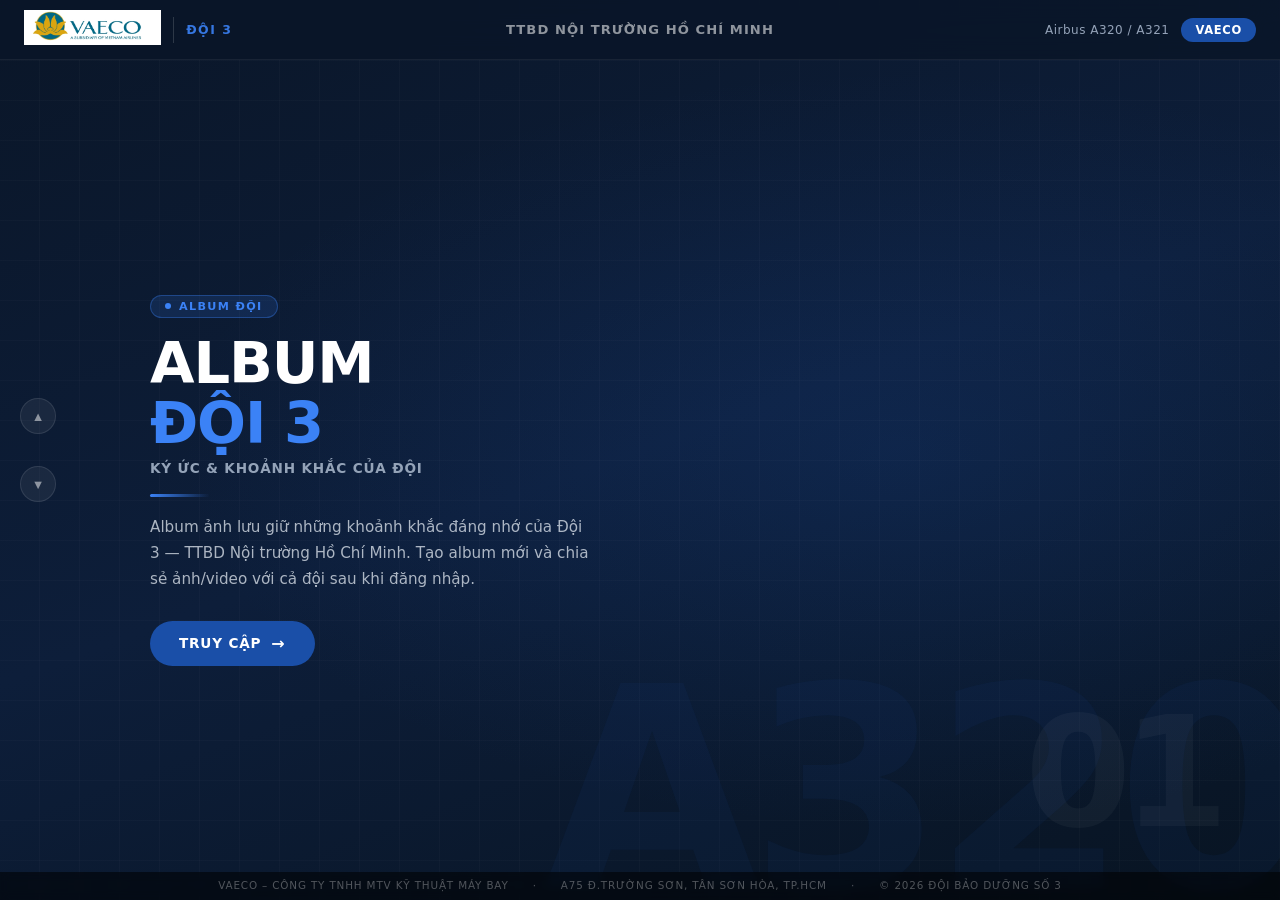
<file: templates/index.html>
<!DOCTYPE html>
<html lang="vi">
<head>
    <meta charset="utf-8">
    <meta name="viewport" content="width=device-width, initial-scale=1">
    <title>Trang thông tin Đội 3 – VAECO</title>
    <link rel="icon" type="image/x-icon" href="/static/images/favicon.png">
    <style>
        *, *::before, *::after { box-sizing: border-box; margin: 0; padding: 0; }

        :root {
            --navy:    #0a1628;
            --navy2:   #0f1f3d;
            --blue:    #1a4fa8;
            --blue2:   #0e3a8a;
            --accent:  #3b82f6;
            --gold:    #f59e0b;
            --text:    #e2e8f0;
            --muted:   #94a3b8;
            --sidebar-w: 90px;
        }

        html, body {
            height: 100%;
            overflow: hidden;
            font-family: 'Segoe UI', system-ui, sans-serif;
            background: var(--navy);
            color: var(--text);
        }

        /* ── Background ── */
        .bg-layer {
            position: fixed; inset: 0;
            background:
                radial-gradient(ellipse 80% 60% at 70% 50%, rgba(26,79,168,0.18) 0%, transparent 70%),
                linear-gradient(160deg, #0a1628 0%, #0d1e3a 50%, #081422 100%);
            z-index: 0;
        }
        .bg-pattern {
            position: fixed; inset: 0; z-index: 0; pointer-events: none;
            background-image:
                repeating-linear-gradient(0deg,   transparent, transparent 39px, rgba(255,255,255,0.018) 39px, rgba(255,255,255,0.018) 40px),
                repeating-linear-gradient(90deg,  transparent, transparent 39px, rgba(255,255,255,0.018) 39px, rgba(255,255,255,0.018) 40px);
        }

        /* ── Big decorative background text ── */
        .bg-text {
            position: fixed;
            right: -20px; bottom: -30px;
            font-size: clamp(120px, 22vw, 280px);
            font-weight: 900;
            letter-spacing: -0.04em;
            line-height: 1;
            color: rgba(26,79,168,0.08);
            pointer-events: none;
            user-select: none;
            z-index: 0;
        }

        /* ── Top bar ── */
        .topbar {
            position: fixed; top: 0; left: 0; right: 0;
            height: 60px;
            display: flex; align-items: center; justify-content: space-between;
            padding: 0 24px;
            background: rgba(10,22,40,0.85);
            backdrop-filter: blur(12px);
            border-bottom: 1px solid rgba(255,255,255,0.06);
            z-index: 100;
        }
        .topbar-logo { display: flex; align-items: center; gap: 12px; }
        .topbar-logo img { height: 36px; object-fit: contain; }
        .topbar-logo-divider {
            width: 1px; height: 26px;
            background: rgba(255,255,255,0.15);
        }
        .topbar-squad {
            font-size: 0.78rem; font-weight: 700;
            letter-spacing: 0.12em; text-transform: uppercase;
            color: var(--accent); opacity: 0.9;
        }
        .topbar-center {
            font-size: 0.82rem; font-weight: 600;
            letter-spacing: 0.08em; text-transform: uppercase;
            color: rgba(255,255,255,0.55);
            position: absolute; left: 50%; transform: translateX(-50%);
        }
        .topbar-right { display: flex; align-items: center; gap: 12px; }
        .topbar-contact {
            font-size: 0.75rem; color: var(--muted);
            letter-spacing: 0.04em;
        }
        .topbar-badge {
            padding: 5px 14px;
            background: var(--blue); color: #fff;
            border-radius: 20px; font-size: 0.72rem; font-weight: 700;
            letter-spacing: 0.06em; text-transform: uppercase;
        }

        /* ── Left sidebar (section selector) ── */
        .section-sidebar {
            position: fixed;
            left: 20px;
            top: 50%; transform: translateY(-50%);
            display: flex; flex-direction: column;
            align-items: center; gap: 6px;
            z-index: 50;
        }
        .scroll-btn {
            width: 36px; height: 36px;
            background: rgba(255,255,255,0.06);
            border: 1px solid rgba(255,255,255,0.1);
            border-radius: 50%;
            color: rgba(255,255,255,0.5);
            font-size: 0.8rem; cursor: pointer;
            display: flex; align-items: center; justify-content: center;
            transition: all 0.2s;
        }
        .scroll-btn:hover {
            background: rgba(59,130,246,0.25);
            color: #fff;
            border-color: rgba(59,130,246,0.4);
        }
        .thumbs-track {
            display: flex; flex-direction: column;
            gap: 10px;
            padding: 10px 0;
        }
        .thumb {
            width: 54px; height: 54px;
            border-radius: 50%;
            overflow: hidden;
            border: 2px solid rgba(255,255,255,0.12);
            cursor: pointer;
            position: relative;
            transition: all 0.25s;
            background: rgba(255,255,255,0.05);
            flex-shrink: 0;
        }
        .thumb:hover {
            border-color: rgba(59,130,246,0.6);
            transform: scale(1.08);
        }
        .thumb.active {
            border-color: var(--accent);
            box-shadow: 0 0 0 3px rgba(59,130,246,0.25), 0 0 20px rgba(59,130,246,0.3);
            transform: scale(1.15);
        }
        .thumb img {
            width: 100%; height: 100%; object-fit: cover;
            transition: transform 0.3s;
        }
        .thumb:hover img { transform: scale(1.08); }
        .thumb .thumb-fallback {
            width: 100%; height: 100%;
            display: flex; align-items: center; justify-content: center;
            font-size: 1.4rem;
            background: linear-gradient(135deg, var(--blue2), var(--blue));
        }

        /* ── Main content ── */
        .main-stage {
            position: fixed;
            left: calc(var(--sidebar-w) + 20px);
            right: 0; top: 60px; bottom: 0;
            display: flex; align-items: center;
            padding: 0 60px 0 40px;
            z-index: 10;
        }

        .section-panel {
            position: absolute; inset: 0;
            display: flex; align-items: center;
            padding: 0 60px 0 40px;
            opacity: 0;
            pointer-events: none;
            transform: translateY(18px);
            transition: opacity 0.4s ease, transform 0.4s ease;
        }
        .section-panel.active {
            opacity: 1;
            pointer-events: auto;
            transform: translateY(0);
        }

        .panel-content { max-width: 560px; }

        .panel-tag {
            display: inline-flex; align-items: center; gap: 8px;
            padding: 4px 14px;
            background: rgba(59,130,246,0.15);
            border: 1px solid rgba(59,130,246,0.35);
            border-radius: 20px;
            font-size: 0.7rem; font-weight: 700;
            letter-spacing: 0.12em; text-transform: uppercase;
            color: var(--accent);
            margin-bottom: 16px;
        }
        .panel-tag-dot {
            width: 6px; height: 6px; border-radius: 50%;
            background: var(--accent);
            animation: pulse 2s infinite;
        }
        @keyframes pulse {
            0%, 100% { opacity: 1; transform: scale(1); }
            50%       { opacity: 0.5; transform: scale(0.8); }
        }

        .panel-title {
            font-size: clamp(2rem, 5vw, 3.6rem);
            font-weight: 900;
            letter-spacing: -0.02em;
            line-height: 1.05;
            color: #fff;
            margin-bottom: 6px;
        }
        .panel-title span { color: var(--accent); }

        .panel-subtitle {
            font-size: 0.85rem; font-weight: 600;
            letter-spacing: 0.06em; text-transform: uppercase;
            color: var(--muted);
            margin-bottom: 18px;
        }

        .panel-divider {
            width: 60px; height: 3px;
            background: linear-gradient(90deg, var(--accent), transparent);
            border-radius: 2px;
            margin-bottom: 18px;
        }

        .panel-desc {
            font-size: 0.95rem;
            line-height: 1.7;
            color: rgba(226,232,240,0.75);
            margin-bottom: 28px;
            max-width: 440px;
        }

        .panel-cta {
            display: inline-flex; align-items: center; gap: 10px;
            padding: 12px 28px;
            background: var(--blue);
            color: #fff;
            font-size: 0.85rem; font-weight: 700;
            letter-spacing: 0.06em; text-transform: uppercase;
            text-decoration: none;
            border-radius: 30px;
            transition: all 0.25s;
            border: 1px solid transparent;
        }
        .panel-cta:hover {
            background: var(--accent);
            box-shadow: 0 4px 20px rgba(59,130,246,0.4);
            transform: translateY(-2px);
        }
        .panel-cta-arrow { font-size: 1rem; transition: transform 0.2s; }
        .panel-cta:hover .panel-cta-arrow { transform: translateX(4px); }

        /* Section number */
        .panel-number {
            position: absolute;
            right: 60px; bottom: 50px;
            font-size: clamp(80px, 12vw, 160px);
            font-weight: 900;
            color: rgba(255,255,255,0.04);
            line-height: 1;
            user-select: none; pointer-events: none;
            letter-spacing: -0.06em;
        }

        /* ── Section indicator dots ── */
        .section-dots {
            position: fixed;
            bottom: var(--footer-h, 28px); left: 50%; transform: translateX(-50%);
            display: flex; gap: 8px; z-index: 50;
            transition: bottom 0.2s ease;
        }
        .dot {
            width: 8px; height: 8px; border-radius: 50%;
            background: rgba(255,255,255,0.2);
            cursor: pointer;
            transition: all 0.25s;
        }
        .dot.active {
            background: var(--accent);
            width: 24px; border-radius: 4px;
        }

        /* ── Contact footer strip ── */
        .contact-strip {
            position: fixed;
            bottom: 0; left: 0; right: 0;
            min-height: 22px;
            padding: 6px 16px;
            display: flex; align-items: center; justify-content: center;
            flex-wrap: wrap;
            gap: 6px 24px;
            background: rgba(0,0,0,0.55);
            backdrop-filter: blur(4px);
            font-size: 0.65rem;
            color: rgba(255,255,255,0.3);
            letter-spacing: 0.08em;
            text-transform: uppercase;
            text-align: center;
            line-height: 1.5;
            z-index: 40;
        }
        .contact-strip a { color: rgba(255,255,255,0.3); text-decoration: none; }

        /* ── Loading spinner ── */
        .thumb-loading {
            width: 100%; height: 100%;
            display: flex; align-items: center; justify-content: center;
            background: rgba(255,255,255,0.04);
        }
        .spinner {
            width: 16px; height: 16px;
            border: 2px solid rgba(255,255,255,0.1);
            border-top-color: var(--accent);
            border-radius: 50%;
            animation: spin 0.8s linear infinite;
        }
        @keyframes spin { to { transform: rotate(360deg); } }

        /* ── Mobile ── */
        @media (max-width: 640px) {
            :root { --sidebar-w: 70px; }
            .section-sidebar { left: 10px; }
            .thumb { width: 44px; height: 44px; }
            .main-stage { left: calc(var(--sidebar-w) + 10px); padding: 0 20px 0 16px; }
            .section-panel { padding: 0 20px 0 16px; }
            .topbar-center { display: none; }
            .panel-number { display: none; }

            .contact-strip {
                flex-direction: column;
                gap: 2px;
                padding: 8px 16px calc(8px + env(safe-area-inset-bottom));
                font-size: 0.58rem;
                letter-spacing: 0.05em;
            }
            .contact-strip span.sep { display: none; }
        }
    </style>
</head>
<body>

<!-- Background layers -->
<div class="bg-layer"></div>
<div class="bg-pattern"></div>
<div class="bg-text">A320</div>

<!-- Top bar -->
<header class="topbar">
    <div class="topbar-logo">
        <a href="http://vaeco.com.vn/web/vi/" target="_blank">
            <img src="/static/images/vaeco-logo.png" alt="VAECO">
        </a>
        <div class="topbar-logo-divider"></div>
        <span class="topbar-squad">Đội 3</span>
    </div>

    <div class="topbar-center">TTBD Nội trường Hồ Chí Minh</div>

    <div class="topbar-right">
        <span class="topbar-contact">Airbus A320 / A321</span>
        <span class="topbar-badge">VAECO</span>
    </div>
</header>

<!-- Left section selector sidebar -->
<aside class="section-sidebar" id="sidebar">
    <button class="scroll-btn" id="btnUp" title="Lên">▲</button>
    <div class="thumbs-track" id="thumbsTrack">
        <!-- thumbnails injected by JS -->
    </div>
    <button class="scroll-btn" id="btnDown" title="Xuống">▼</button>
</aside>

<!-- Main content panels -->
<main class="main-stage">

    <!-- Panel 0: Album đội  ← DEFAULT FIRST -->
    <div class="section-panel active" data-idx="0">
        <div class="panel-content">
            <div class="panel-tag"><span class="panel-tag-dot"></span>Album đội</div>
            <h1 class="panel-title">ALBUM<br><span>ĐỘI 3</span></h1>
            <p class="panel-subtitle">Ký ức & khoảnh khắc của đội</p>
            <div class="panel-divider"></div>
            <p class="panel-desc">
                Album ảnh lưu giữ những khoảnh khắc đáng nhớ của Đội 3 — TTBD Nội trường Hồ Chí Minh.
                Tạo album mới và chia sẻ ảnh/video với cả đội sau khi đăng nhập.
            </p>
            <a href="/memories" class="panel-cta">Truy cập <span class="panel-cta-arrow">→</span></a>
        </div>
        <div class="panel-number">01</div>
    </div>

    <!-- Panel 1: Hot Spots -->
    <div class="section-panel" data-idx="1">
        <div class="panel-content">
            <div class="panel-tag"><span class="panel-tag-dot"></span>Hot Spots</div>
            <h1 class="panel-title">HOT<br><span>SPOTS</span></h1>
            <p class="panel-subtitle">Các điểm chú ý kiểm tra A320/321</p>
            <div class="panel-divider"></div>
            <p class="panel-desc">
                Danh sách các điểm cần kiểm tra sớm trên tàu Airbus A320/321, được cập nhật từ Google Sheets.
                Mỗi mục kèm theo ảnh minh họa tình trạng đúng (ĐÚNG) và tình trạng lỗi (SAI).
            </p>
            <a href="/hotspot" class="panel-cta">Truy cập <span class="panel-cta-arrow">→</span></a>
        </div>
        <div class="panel-number">02</div>
    </div>

    <!-- Panel 2: Tools -->
    <div class="section-panel" data-idx="2">
        <div class="panel-content">
            <div class="panel-tag"><span class="panel-tag-dot"></span>Danh mục Tool</div>
            <h1 class="panel-title">DANH MỤC<br><span>TOOL</span></h1>
            <p class="panel-subtitle">Tool lẻ & thay động cơ A320/321</p>
            <div class="panel-divider"></div>
            <p class="panel-desc">
                Danh sách tool chuyên dụng cho công tác bảo dưỡng Airbus A320/321, được đồng bộ từ Google Sheets.
                Tra cứu theo công việc: Task, Part Number, tên Tool và số lượng cần dùng.
            </p>
            <a href="/tools" class="panel-cta">Truy cập <span class="panel-cta-arrow">→</span></a>
        </div>
        <div class="panel-number">03</div>
    </div>

    <!-- Panel 3: Quy định -->
    <div class="section-panel" data-idx="3">
        <div class="panel-content">
            <div class="panel-tag"><span class="panel-tag-dot"></span>Quy định</div>
            <h1 class="panel-title">QUY ĐỊNH<br><span>ĐỘI 3</span></h1>
            <p class="panel-subtitle">Nội quy & quy trình vận hành</p>
            <div class="panel-divider"></div>
            <p class="panel-desc">
                Thông tin về nội quy, quy định nhân viên Đội 3 cần tuân thủ trong công tác bảo dưỡng Airbus A320/321.
                Bao gồm quy định mượn/trả tool, 5S, an toàn lao động và phân công nhiệm vụ.
            </p>
            <a href="/rules" class="panel-cta">Truy cập <span class="panel-cta-arrow">→</span></a>
        </div>
        <div class="panel-number">04</div>
    </div>

    <!-- Panel 4: Các link thông dụng -->
    <div class="section-panel" data-idx="4">
        <div class="panel-content">
            <div class="panel-tag"><span class="panel-tag-dot"></span>Các link thông dụng</div>
            <h1 class="panel-title">CÁC LINK<br><span>THÔNG DỤNG</span></h1>
            <p class="panel-subtitle">Đường dẫn hay dùng trong công việc</p>
            <div class="panel-divider"></div>
            <p class="panel-desc">
                Tổng hợp các đường dẫn thường dùng trong công tác bảo dưỡng Airbus A320/321 —
                hệ thống nội bộ, tài liệu kỹ thuật, biểu mẫu và báo cáo.
            </p>
            <a href="/links" class="panel-cta">Truy cập <span class="panel-cta-arrow">→</span></a>
        </div>
        <div class="panel-number">05</div>
    </div>

</main>

<!-- Bottom indicator dots -->
<div class="section-dots" id="sectionDots"></div>

<!-- Contact strip -->
<div class="contact-strip" id="contactStrip">
    <span>VAECO – Công ty TNHH MTV Kỹ thuật máy bay</span>
    <span class="sep">·</span>
    <span>A75 Đ.Trường Sơn, Tân Sơn Hòa, Tp.HCM</span>
    <span class="sep">·</span>
    <span>© 2026 Đội Bảo dưỡng Số 3</span>
</div>

<script>
(function () {
    const TAB_IMAGES = {{ tab_images | tojson }};

    const SECTIONS = [
        { icon: '📷', label: 'Album đội',  key: 'memories' },
        { icon: '🔍', label: 'Hot Spots',  key: 'hotspot'  },
        { icon: '🔧', label: 'Tool',       key: 'tools'    },
        { icon: '📋', label: 'Quy định',   key: 'rules'    },
        { icon: '🔗', label: 'Các link',   key: 'links'    },
    ];

    const panels     = Array.from(document.querySelectorAll('.section-panel'));
    const track      = document.getElementById('thumbsTrack');
    const dotsWrap   = document.getElementById('sectionDots');
    const btnUp      = document.getElementById('btnUp');
    const btnDown    = document.getElementById('btnDown');

    let current  = 0;
    let images   = [];
    let thumbEls = [];
    let dotEls   = [];

    // ── Build skeleton thumbnails ──
    SECTIONS.forEach((s, i) => {
        const t = document.createElement('div');
        t.className = 'thumb' + (i === 0 ? ' active' : '');
        t.title     = s.label;
        t.dataset.idx = i;
        t.innerHTML = `<div class="thumb-loading"><div class="spinner"></div></div>`;
        t.addEventListener('click', () => goTo(i));
        track.appendChild(t);
        thumbEls.push(t);

        const d = document.createElement('div');
        d.className = 'dot' + (i === 0 ? ' active' : '');
        d.addEventListener('click', () => goTo(i));
        dotsWrap.appendChild(d);
        dotEls.push(d);
    });

    // ── Load tab images from config (static files in /static/images/) ──
    thumbEls.forEach((t, i) => {
        const s        = SECTIONS[i];
        const filename = TAB_IMAGES[s.key];
        if (filename) {
            const url = '/static/images/' + filename;
            t.innerHTML = `<img src="${url}" alt="${s.label}"
                                onerror="this.parentElement.innerHTML='<div class=\\'thumb-fallback\\'>${s.icon}</div>'">`;
        } else {
            t.innerHTML = `<div class="thumb-fallback">${s.icon}</div>`;
        }
    });

    // ── Switch section ──
    function goTo(idx) {
        if (idx < 0 || idx >= panels.length) return;

        panels[current].classList.remove('active');
        thumbEls[current].classList.remove('active');
        dotEls[current].classList.remove('active');

        current = idx;

        panels[current].classList.add('active');
        thumbEls[current].classList.add('active');
        dotEls[current].classList.add('active');
    }

    btnUp.addEventListener('click',   () => goTo((current - 1 + panels.length) % panels.length));
    btnDown.addEventListener('click', () => goTo((current + 1) % panels.length));

    // ── Keyboard navigation ──
    document.addEventListener('keydown', e => {
        if (e.key === 'ArrowUp'   || e.key === 'ArrowLeft')  goTo((current - 1 + panels.length) % panels.length);
        if (e.key === 'ArrowDown' || e.key === 'ArrowRight') goTo((current + 1) % panels.length);
    });

    // ── Mouse wheel ──
    document.addEventListener('wheel', e => {
        if (e.deltaY > 0) goTo((current + 1) % panels.length);
        else              goTo((current - 1 + panels.length) % panels.length);
    }, { passive: true });

    // ── Touch swipe ──
    let touchY = 0;
    document.addEventListener('touchstart', e => { touchY = e.touches[0].clientY; }, { passive: true });
    document.addEventListener('touchend',   e => {
        const dy = touchY - e.changedTouches[0].clientY;
        if (Math.abs(dy) > 40) {
            if (dy > 0) goTo((current + 1) % panels.length);
            else        goTo((current - 1 + panels.length) % panels.length);
        }
    }, { passive: true });

    // ── Keep dots clear of footer, whatever height it wraps to ──
    const contactStrip = document.getElementById('contactStrip');
    function syncFooterHeight() {
        if (!contactStrip) return;
        const h = contactStrip.getBoundingClientRect().height;
        document.documentElement.style.setProperty('--footer-h', (h + 12) + 'px');
    }
    window.addEventListener('load', syncFooterHeight);
    window.addEventListener('resize', syncFooterHeight);
    syncFooterHeight();
})();
</script>
</body>
</html>
</file>
